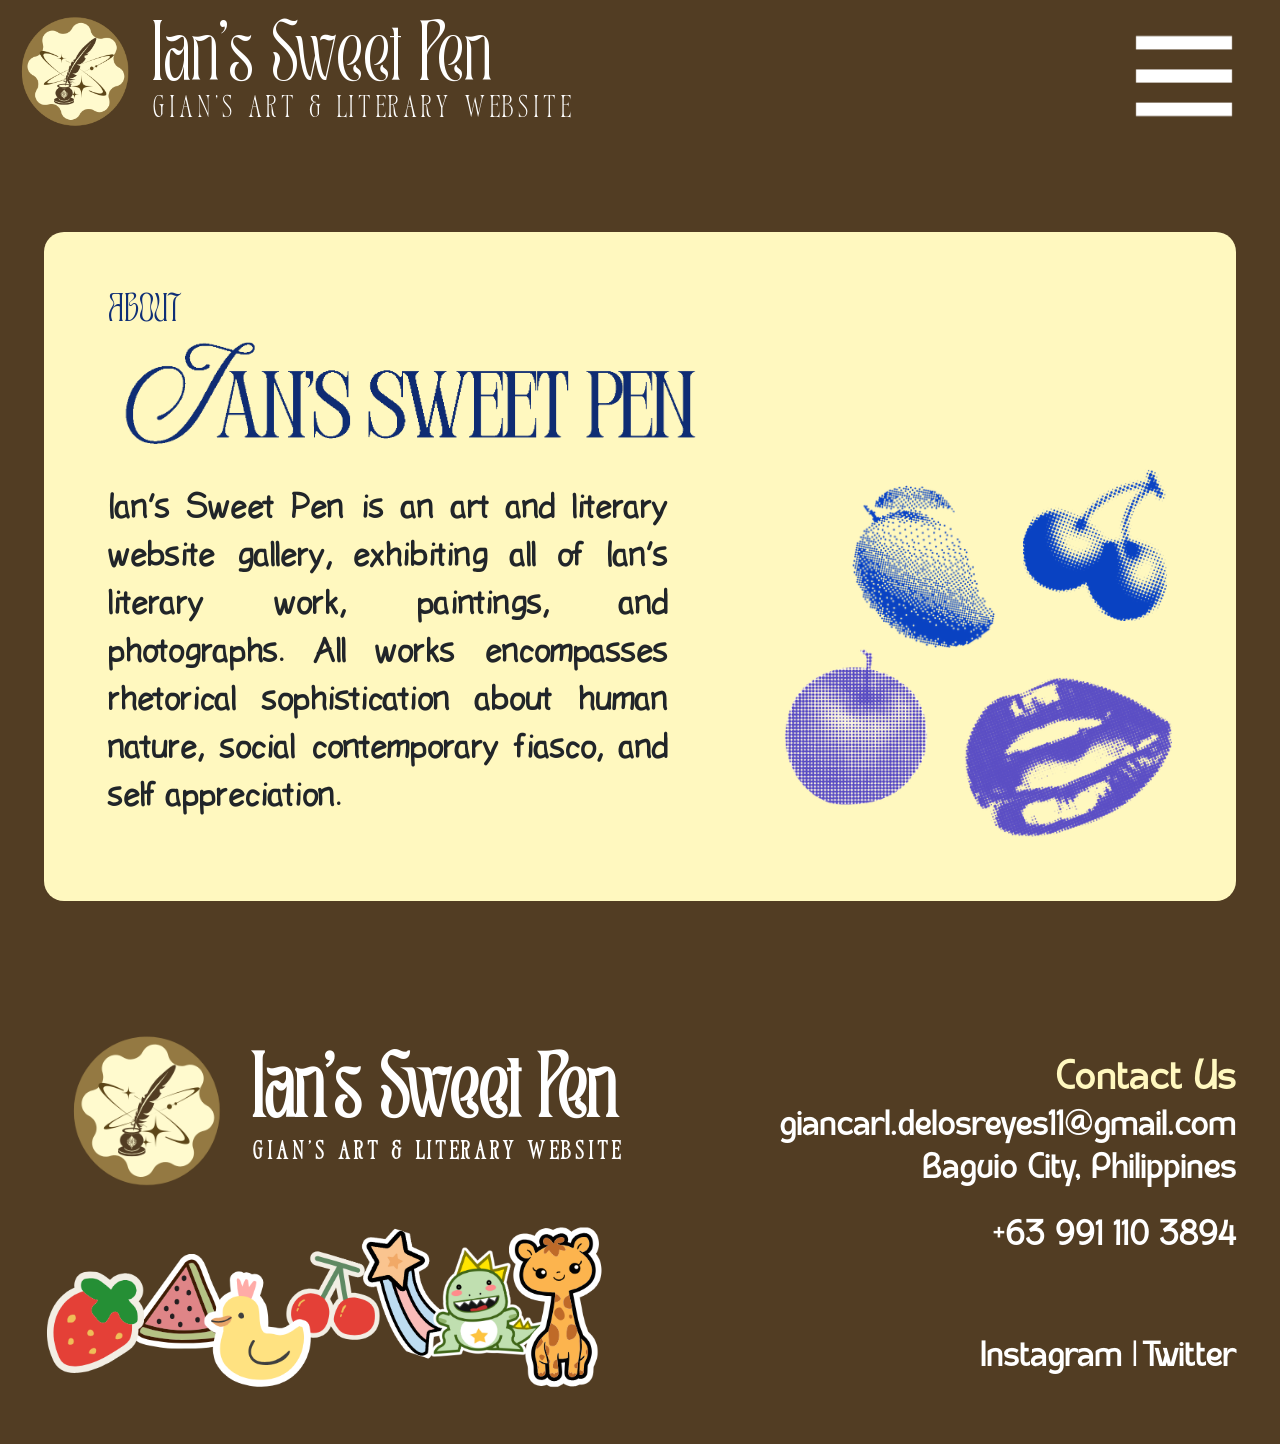
<file: about.html>
<!DOCTYPE html>
<html>
    <head>
        <meta charset="UTF-8">
        <meta name="viewport" content="width=device-width, initial-scale=1.0">
        <link rel="stylesheet" href="about.css">
        <link rel="stylesheet" href="https://cdn.jsdelivr.net/npm/bootstrap@5.3.6/dist/css/bootstrap.min.css">
        <link rel="shortcut icon" href="Images/favicon.png" type="image/x-icon">
        <title>About Us | Ian's Sweet Pen</title>
    </head>

    <header class="header">
    <div class="divHeaderLogos">
        <a href="index.html"><img src="Images/Logo.png" alt="Ian's Sweet Pen round logo" class="headerLogo"></a>
        <div class="textLogos">
            <a href="index.html"><h1 class="textHeaderLogo">Ian's Sweet Pen</h1></a>
            <a href="index.html"><h4 class="textSubheaderLogo">Gian's Art & Literary Website</h4></a>
        </div>

         <a href="contact.html"><h5 class="contactButton">Contact</h5></a>
        <img src="Images/menuicon.png" alt="menu icon" class="menuIcon" onclick="showSideBar()">
        <img src="Images/close icon.png" alt="close icon" class="closeIcon" onclick="closeSideBar()">
    </div>
    </header>


<body>
    <div class="searchEngine">
        <form onsubmit="submitEvent(event)">
        <div class="search-alignment">
            <button type="submit" class="searchButton"><img src="Images/Search icon.png" alt="submit button icon"></button>
            <input type="search" name="search" class="searchInput" placeholder="Search anything..." oninput="filterItems()" autocomplete="off">
        </div>
        <ul class="resultsContainer">
            <a href="index.html"><li class="result-item">Home</li></a>
            <a href="about.html"><li class="result-item">About</li></a>
            <a href="achievements.html"><li class="result-item">Achievements</li></a>
            <a href="profile.html"><li class="result-item">Author's profile</li></a>
            <a href="contact.html"><li class="result-item">Contact</li></a>
            <a href="index.html#row1"><li class="result-item">Proditiophobia</li></a>
            <a href="index.html#row2"><li class="result-item">Sister, Me too</li></a>
            <a href="index.html#row3"><li class="result-item">Lotus Flower</li></a>
            <a href="index.html#row4"><li class="result-item">Beleaguered in Love</li></a>
            <a href="index.html#row5"><li class="result-item">One Million Stars: One Million Kilometers to Connect Us</li></a>
            <a href="index.html#row6"><li class="result-item">When the Arduous Life Tries to Kill You</li></a>
            <a href="index.html#row7"><li class="result-item">Twenty Years</li></a>
            <a href="index.html#row8"><li class="result-item">They Will</li></a>
            <a href="index.html#row9"><li class="result-item">The Unorthodox Barbie</li></a>
            <a href="index.html#row10"><li class="result-item">Dear Human,</li></a>
           <a href="index.html#row11"> <li class="result-item">Dear little Gian,</li></a>
            <a href="index.html#rowart"><li class="result-item">Art Gallery</li></a>
        </ul>
        </form>
    </div>

    
    <nav class="navbarlarge">
        <div class="horizontalmenu">
        <ul>
            <li class="menu"><a href="index.html">Home</a></li>
            <li class="currentmenu">About</li>
            <li class="menu"><a href="achievements.html">Achievements</a></li>
            <li class="menu"><a href="profile.html">Author's profile</a></li>
        </ul>
	    </div>
    </nav>
    <div class="container-fluid">
        <div class="row">
            <div class="col-12" style="background-color: #523d23;">
                <div class="containerwrapper">
                    <div class="aboutContents">
                        <div class="leftcontent">
                            <div class="abouttitle">
                                <h3 class="about">ABOUT</h3>
                                <img src="Images/ianssweetpenabout.gif" alt="ian's sweet pen in different fonts" class="aboutian">
                            </div>
                            
                            <p class="aboutiancontent">
                                Ian’s Sweet Pen is an art and literary 
                                website gallery, exhibiting all of Ian’s    
                                literary work, paintings, and  
                                photographs. All works encompasses 
                                rhetorical sophistication about human 
                                nature, social contemporary fiasco, and 
                                self appreciation.
                            </p>
                        </div>
                        <div class="rightcontents">
                            <div class="movableimages">
                                <img src="Images/apple.png" alt="just an apple" class="apple draggable"  draggable="false" >
                                <img src="Images/lips.png" alt="a lip with gloss" class="lips draggable"draggable="false" >
                                <img src="Images/mango.png" alt="mango" class="mango draggable"   draggable="false"> 
                                <img src="Images/cherry.png" alt="2 cherries" class="cherry draggable" draggable="false">
                            </div> 
                        </div>
                        
                    </div>
                </div>
            </div>
        </div>
    </div>

    <ul class="mobileMenuContainer">
        <a href="index.html" style="text-decoration: none;"><li class="mobileMenu">Home</li></a>
        <li class="currentmobilemenu">About</li>
        <a href="achievements.html" style="text-decoration: none;"><li class="mobileMenu">Achievements</li></a>
        <a href="profile.html" style="text-decoration: none;"><li class="mobileMenu">Author's profile</li></a>
        <a href="contact.html" style="text-decoration: none;"><li class="mobileMenu">Contact</li></a>
        <div class="searchEngineMobile">
        <form onsubmit="submitMobileEvent(event)">
        <div class="search-alignment">
            <button type="submit" class="searchButton"><img src="Images/Search icon.png" alt="submit button icon"></button>
            <input type="search" name="search" class="searchInput" id="searchInputMobile" placeholder="Search anything..." oninput="filterItemsMobile()" autocomplete="off">
        </div>
        <ul class="resultsContainer" id="resultsContainerMobile">
            <a href="index.html"><li class="result-itemMobile">Home</li></a>
            <a href="about.html"><li class="result-itemMobile">About</li></a>
            <a href="achievements.html"><li class="result-itemMobile">Achievements</li></a>
            <a href="profile.html"><li class="result-itemMobile">Author's profile</li></a>
            <a href="contact.html"><li class="result-itemMobile">Contact</li></a>
            <a href="index.html#row1"><li class="result-itemMobile">Proditiophobia</li></a>
            <a href="index.html#row2"><li class="result-itemMobile">Sister, Me too</li></a>
            <a href="index.html#row3"><li class="result-itemMobile">Lotus Flower</li></a>
            <a href="index.html#row4"><li class="result-itemMobile">Beleaguered in Love</li></a>
            <a href="index.html#row5"><li class="result-itemMobile">One Million Stars: One Million Kilometers to Connect Us</li></a>
            <a href="index.html#row6"><li class="result-itemMobile">When the Arduous Life Tries to Kill You</li></a>
            <a href="index.html#row7"><li class="result-itemMobile">Twenty Years</li></a>
            <a href="index.html#row8"><li class="result-itemMobile">They Will</li></a>
            <a href="index.html#row9"><li class="result-itemMobile">The Unorthodox Barbie</li></a>
            <a href="index.html#row10"><li class="result-itemMobile">Dear Human,</li></a>
           <a href="index.html#row11"> <li class="result-itemMobile">Dear little Gian,</li></a>
            <a href="index.html#rowart"><li class="result-itemMobile">Art Gallery</li></a>
        </ul>
        </form>
    </ul>
</body>

<footer>
    <div class="container-fluid">
        <div class="row rowLogo" style="background-color: #523d23;">
            <div class="col-12 col-lg-6" style="margin-top: 2rem;">
                <div class="footerEntirelogo">
                    <a href="index.html"><img src="Images/Logo.png" class="footerLogo" alt="ian's sweet pen logo"></a>
                    <div class="footerSubLogo">
                        <a href="index.html"><h1 class="footerMainLogo">Ian's Sweet Pen</h1></a>
                        <a href="index.html"><h4 class="footersublogo">Gian's Art & Literary Website</h4></a>
                    </div> 
                </div>
            </div>
            <div class="col-12 col-lg-6">
                <div class="contactInfo">
                    <h3 style="font-size: 2rem; color: #fff8bf;">Contact Us</h3>
                    <h3>giancarl.delosreyes11@gmail.com</h3>
                    <h3>Baguio City, Philippines</h3>
                </div>
            </div>
        </div>
        <div class="row rowLogo2">
            <div class="col-12 col-lg-6 order-2 order-lg-1" style="background-color: #523d23; padding-bottom: 3rem;">
                <img src="Images/emojifooter.png" class="emojiFooter" alt="emoji cute animals">
            </div>
             <div class="col-12 col-lg-6 order-1 order-lg-2" style="background-color: #523d23;">
                <div class="remainingInfo">
                    <h3 class="contactNum">+63 991 110 3894</h3>
                    <div class="socials">
                         <a href="https://www.instagram.com/gian_delos_reyes_17/" target="_blank"><h3>Instagram | </h3></a>
                        <a href="https://x.com/Eduvise_Ian?" target="_blank"><h3 style="padding-left: 5px;">Twitter</h3></a>
                    </div>
                </div>
  
             </div>
        </div>
    </div>
</footer>
</html>

<script src="https://cdn.jsdelivr.net/npm/bootstrap@5.3.8/dist/js/bootstrap.bundle.min.js" integrity="sha384-FKyoEForCGlyvwx9Hj09JcYn3nv7wiPVlz7YYwJrWVcXK/BmnVDxM+D2scQbITxI" crossorigin="anonymous">
</script>

<script>

    

    const draggableItems = document.querySelectorAll('.draggable');

    draggableItems.forEach(item => {
        let offsetX, offsetY;

        item.addEventListener("pointerdown", (eventObj)=>{

            offsetX = eventObj.clientX - item.offsetLeft;
            offsetY = eventObj.clientY - item.offsetTop;

            const move = (e)=>{
                item.style.left = (e.clientX - offsetX) + "px";
                item.style.top = (e.clientY - offsetY) + "px";
                item.style.cursor = "url('Images/grabcursor.png'),auto";
            };

            const release = ()=>{
                document.removeEventListener("pointermove",move);
                document.removeEventListener("pointerup",release);
                item.style.cursor = "url('Images/dragme.png'),auto";
            };
            
            document.addEventListener("pointermove",move);
            document.addEventListener("pointerup",release);
        });
    });


     function filterItems(){
        const input = document.querySelector('.searchInput').value.toLowerCase();
        const resultsContainer = document.querySelector('.resultsContainer');
        const items = resultsContainer.querySelectorAll('.result-item');

        if(input){
            resultsContainer.style.display = 'flex';
                items.forEach(item => {
                    const text = item.textContent.toLowerCase();

                    if(text.includes(input)){
                        item.style.display = 'flex';
                    }else{
                        item.style.display = 'none';
                    }
            });
        }else{
            resultsContainer.style.display = 'none';
        }

    }

    function filterItemsMobile(){
        const input = document.getElementById('searchInputMobile').value.toLowerCase();
        const resultsContainer = document.getElementById('resultsContainerMobile');
        const items = resultsContainer.querySelectorAll('.result-itemMobile');

        if(input){
            resultsContainer.style.display = 'flex';
                items.forEach(item => {
                    const text = item.textContent.toLowerCase();

                    if(text.includes(input)){
                        item.style.display = 'flex';
                    }else{
                        item.style.display = 'none';
                    }
            });
        }else{
            resultsContainer.style.display = 'none';
        }
    }

     function submitEvent(event){
        event.preventDefault();

        const searchInput = document.querySelector('.searchInput');
        const query = searchInput.value.trim().toLowerCase();

        console.log(query);

        if(query){
            if(query == "home"){
                window.location.href = 'index.html';
            }else if( query == "about"){
                window.location.href = 'about.html';
            }else if( query == "achievements"){
                window.location.href = 'achievements.html';
            }else if( query == "profile" || query=="author's profile"){
                window.location.href = 'profile.html';
            }else if( query == "contact"){
                window.location.href = 'contact.html';
            }else if( query == "proditiophobia"){
                window.location.href = '#row1';
            }else if( query == "sister,me too"){
                window.location.href = '#row2';
            }else if( query == "lotus flower"){
                window.location.href = '#row3';
            }else if( query == "beleaguered in love"){
                window.location.href = '#row4';
            }else if( query == "one million stars: one million kilometers to connect us"){
                window.location.href = '#row5';
            }else if( query == "when the arduous life tries to kill you"){
                window.location.href = '#row6';
            }else if( query == "twenty years"){
                window.location.href = '#row7';
            }else if( query == "they will"){
                window.location.href = '#row8';
            }else if( query == "the unorthodox barbie"){
                window.location.href = '#row9';
            }else if( query == "dear human,"){
                window.location.href = '#row10';
            }else if( query == "dear little gian,"){
                window.location.href = '#row11';
            }else if( query == "art gallery"){
                window.location.href = '#rowart';
            }else{
                alert('Sorry, no matching content found for '+query);
            }
        }
    }

function submitMobileEvent(event){
        event.preventDefault();

        const searchInput = document.getElementById('searchInputMobile');
        const query = searchInput.value.trim().toLowerCase();

        console.log(query);

        if(query){
            if(query === "home"){
                window.location.href = 'index.html';
            }else{
                alert('Sorry, no matching content found for '+query);
            }
        }
    }


    function showSideBar() {
        const closeIcon = document.querySelector('.closeIcon'); 
        const menuIcon = document.querySelector('.menuIcon');
        const menuContainer = document.querySelector('.mobileMenuContainer');

        menuContainer.style.display = 'block';
        menuIcon.style.display = 'none';
        closeIcon.style.display = 'flex';
    }


    function closeSideBar() {
        const closeIcon = document.querySelector('.closeIcon'); 
        const menuIcon = document.querySelector('.menuIcon');
        const menuContainer = document.querySelector('.mobileMenuContainer');

        menuContainer.style.display = 'none';
        menuIcon.style.display = 'flex';
        closeIcon.style.display = 'none';
    }

    const viewport = window.matchMedia("(max-width: 1300px)");
    viewport.addEventListener('change',changeViewport);

    changeViewport(viewport);

    function changeViewport(mq){
        const closeIcon = document.querySelector('.closeIcon'); 
        const menuIcon = document.querySelector('.menuIcon');
        const menuContainer = document.querySelector('.mobileMenuContainer');

        if(mq.matches){
            menuContainer.style.display = 'none';
            menuIcon.style.display = 'flex';
            closeIcon.style.display = 'none';
        }else{
            menuContainer.style.display = 'none';
            menuIcon.style.display = 'none';
            closeIcon.style.display = 'none';
        }
    }
</script>
</file>
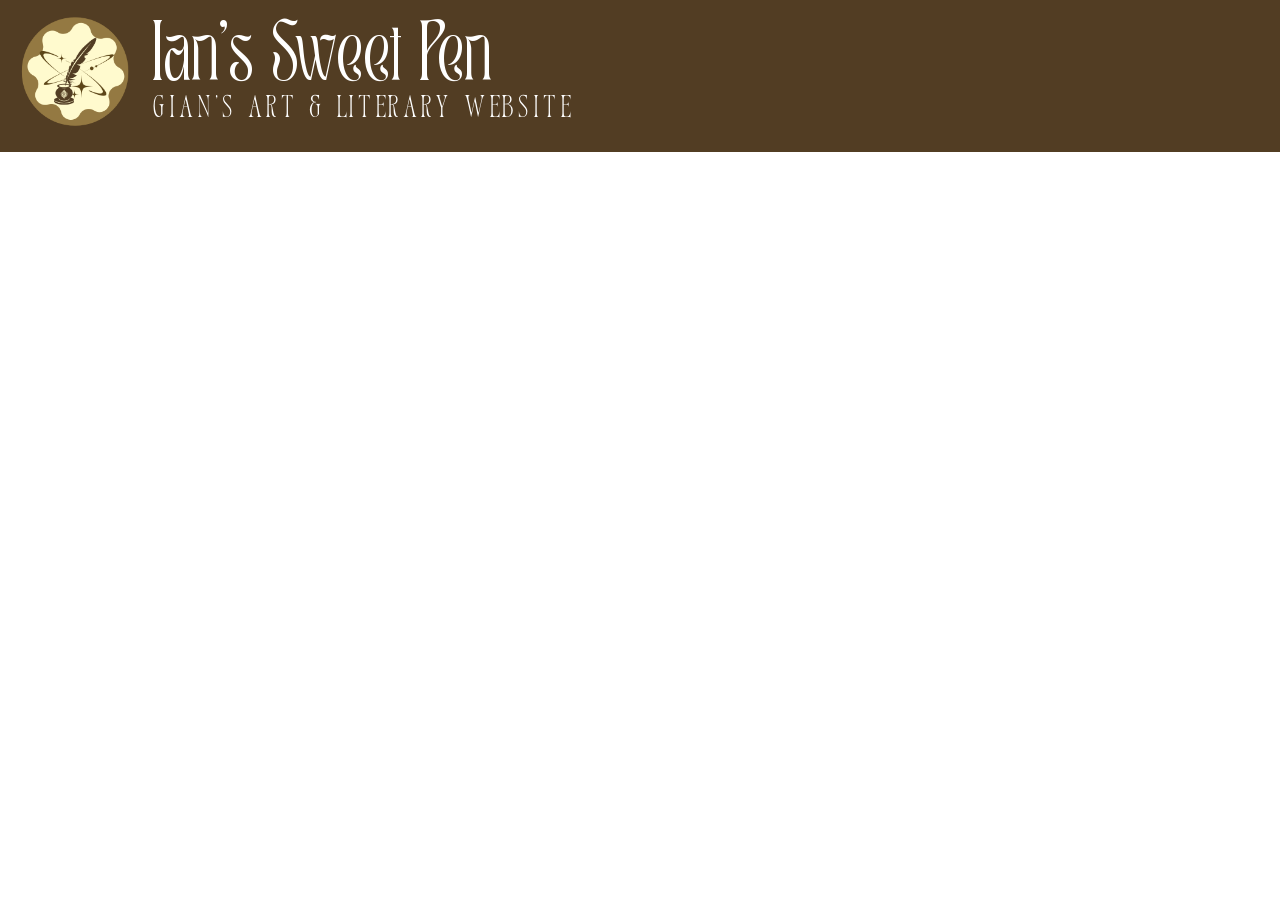
<file: sample.html>
<!DOCTYPE html>
<html>
    <head>
        <meta charset="UTF-8">
        <meta name="viewport" content="width=device-width, initial-scale=1.0">
        <link rel="stylesheet" href="stylessample.css">
        <link rel="stylesheet" href="https://cdn.jsdelivr.net/npm/bootstrap@5.3.6/dist/css/bootstrap.min.css">

    </head>
    <header class="header">
    <div class="divHeaderLogos">
        <img src="Images/Logo.png" alt="Ian's Sweet Pen round logo" class="headerLogo">
        <div class="textLogos">
            <h1 class="textHeaderLogo">Ian's Sweet Pen</h1>
            <h4 class="textSubheaderLogo">Gian's Art & Literary Website</h4>
        </div>
    </div>
    </header>

    <body>
    <div class="searchEngine">
        <form onsubmit="submitEvent(event)">
        <div class="search-alignment">
            <button type="submit" class="searchButton"><img src="Images/Search icon.png"></button>
            <input type="search" name="search" class="searchInput" placeholder="Search anything..." oninput="filterItems()" autocomplete="off">
        </div>
        <ul class="resultsContainer">
            <li class="result-item">Home</li>
            <li class="result-item">About</li>
            <li class="result-item">Achievements</li>
            <li class="result-item">Author's profile</li>
            <li class="result-item">Contact</li>
        </ul>
        </form>
    </div>

    </body>

    <script>
        function filterItems(){
            const input = document.querySelector('.searchInput').value.toLowerCase();
            const resultsContainer = document.querySelector('.resultsContainer');
            const items = resultsContainer.querySelectorAll('.result-item');

            if(input){
                resultsContainer.style.display = 'flex';
                    items.forEach(item => {
                        const text = item.textContent.toLowerCase();

                        if(text.includes(input)){
                            item.style.display = 'flex';
                        }else{
                            item.style.display = 'none';
                        }
                });
            }else{
                resultsContainer.style.display = 'none';
            }

        }
    </script>
        

    <script>
        function submitEvent(event){
            event.preventDefault();

            const searchInput = document.querySelector('.searchInput');
            const query = searchInput.value.trim().toLowerCase();

            console.log(query);

            if(query){
                if(query === "home"){
                    window.location.href = 'index.html';
                }else{
                    alert('Sorry, no matching content found for '+query);
                }
            }
        }
    </script>





</html>
</file>
<file: about.css>
@font-face {
    font-family: 'Tan Summers';
    src: url(Fonts/TAN-SUMMERS.otf);
}

@font-face {
    font-family: 'Palatino';
    src: url(Fonts/Palatino_Medium.otf);
}

@font-face{
    font-family:'Tan Astoria';
    src: url(Fonts/TAN-ASTORIA-Display.ttf);
}

@font-face {
    font-family: 'Tan Variety';
    src: url(Fonts/TAN-_VARIETY.otf);
}

@font-face {
    font-family: 'Times New Roman';
    src: url(Fonts/Tinos-Regular.ttf);
}

@font-face {
    font-family: 'Comic Sans';
    src: url(Fonts/Ldfcomicsanslight-6dZo.ttf);
}

:root{
    --fs-1:3.7rem;
    --fs-2:1.8rem;
    --fs-3:1.7rem;
    --fs-4:1.5rem;
    --fs-5:2rem;
    --fs-6:16rem;
    --fs-7:9.5rem;
    --fs-8: 2.5rem;
    --fs-10: 3rem;
    --fs-11: 2.5rem;
}

*{
    cursor: url(Images/pointercursor.png),auto;
}

body{
    margin: 0;
    overflow-x: hidden;
}


.header{
    background-color: #523d23;
}

.headerLogo{
    width: var(--fs-7);
    height: var(--fs-7);
    cursor: url(Images/linkcursor.png),auto;
}

.textHeaderLogo{
    font-family: 'Tan Astoria';
    font-size: var(--fs-1);
    color: white;
    margin: 0px;
    cursor: url(Images/linkcursor.png),auto;

}


.textSubheaderLogo{
    font-family: 'Tan Variety';
    color: white;
    letter-spacing: 4px;
    font-size: var(--fs-2);
    margin: 0px;
    margin-top:-7px;
    cursor: url(Images/linkcursor.png),auto;
}

.textLogos{
    display: flex;
    flex-direction: column;
    align-self: center;
    
}


.divHeaderLogos{
    display: flex;
    flex-direction: row;
}

.divHeaderLogos a{
    text-decoration: none;
    color: white;
}

.searchButton img{
    width: var(--fs-8);
    height: var(--fs-8);
    cursor: url(Images/linkcursor.png),auto;
}

.searchButton{
    border-color: transparent;
    background-color: transparent;
}

.searchEngine{
    position: absolute;
    width: 35%;
    padding: 15px;
    background-color: white;
    border-radius: 50px;
    top:var(--fs-5);
    right: var(--fs-6);
    z-index: 2;
}

.searchEngineMobile{
    width: 90%;
    padding: 15px;
    background-color: white;
    border-radius: 50px;
    margin: 20px 0;
}

.searchInput{
    font-family: 'Tan Summers';
    font-size: var(--fs-3);
    outline: none;
    border: 0; 
    width: 85%;
    cursor: url(Images/linkcursor.png),auto;
}


.searchInput::placeholder{
    color: #523d23;
}

.search-alignment{
    display: flex;
    flex-direction: row;
    align-self: center;
    gap: 3px;
}

.search-alignment input{
    color: #523d23;
 
}

.resultsContainer{
    display: flex;
    flex-direction: column;
    padding-left:0;
    display: none;
}

.result-item{
    font-family: 'Palatino';
    font-size: var(--fs-4);
    list-style: none;
    padding-top: 10px;
    padding-bottom: 10px;
    padding-left: 20px;
    border-bottom: 1px solid #eee;
    color: #523d23;
}

.result-itemMobile{
    font-family: 'Palatino';
    font-size: var(--fs-4);
    list-style: none;
    padding-top: 10px;
    padding-bottom: 10px;
    padding-left: 20px;
    border-bottom: 1px solid #eee;
    color: #523d23;
}


.result-item:hover{
    color:#fff8bf;
    background-color: #523d23;
    cursor: url(Images/linkcursor.png),auto;
}

.result-itemMobile:hover{
    color:#fff8bf;
    background-color: #523d23;
    cursor: url(Images/linkcursor.png),auto;
}

.contactButton{
    position: absolute;
    font-family: 'Tan Astoria';
    top: var(--fs-5);
    right: var(--fs-11);
    color: white;
    font-size: var(--fs-10);
    border: 3px solid white;
    line-height: 1;
    border-radius: 45px;
    padding: 20px;
    padding-bottom: 5px;

}


.contactButton:hover{
    background-size: cover;
    background-image: url(Images/Contacthover.gif);
    background-repeat: no-repeat;
    color: #fff8bf;
    border-color: #fff8bf;  
    transform: scale(1.1);
    transition-duration: 2s; 
    text-shadow: 2px 2px 20px black;
    cursor: url(Images/linkcursor.png),auto;
}

.mobileMenuContainer{
    background-color: rgba(250, 255, 183, 0.63);
    backdrop-filter: blur(10px);
    padding: 1.5rem 0;
    padding-left: 10rem;
    padding-right: 13rem;
    box-shadow: 0 3px 10px rgba(0, 0, 0, 0.1);
    display: none;
    position: absolute;
    width: 100%;
    animation: slide-down 1s ease-out;
    position: absolute;
    z-index: 1;
    top:0;
    margin-top: 9rem;
}

@keyframes slide-down {
      0% { opacity: 0; transform: translateY(-10%); z-index: -1;}   
      25% {z-index: -1;}
      50%{z-index:-1;}
    100% { opacity: 1; transform: translateY(0);}
}


.mobileMenu{
    font-weight: 1000;
    font-size: var(--fs-2);
    font-family: 'Tan Summers';
    list-style: none;
    color: #523d23;
    padding: 7px 0;
    padding-left: 2rem;
    line-height: 1.5;
    border-radius: 10px;
}

.menuIcon{
    width: 8rem;
    height: 10rem;
    position: absolute;
    right: 2rem;
    display: flex;
    align-self: center;
    cursor: url("Images/linkcursor.png"),pointer;
}

/*might not work later because a tag is not in place after the class*/
.mobileMenu:hover{
    background-color: #523d23;
    color: #fff8bf;
    cursor: url(Images/linkcursor.png),auto;
}

.currentmobilemenu{
    font-weight: 1000;
    font-size: var(--fs-2);
    font-family: 'Tan Summers';
    list-style: none;
    background-color: #523d23;
    color: #fff8bf;
    padding: 7px 0;
    padding-left: 2rem;
    line-height: 1.5;
    border-radius: 10px;
}

.closeIcon{
    position: absolute;
    width: 8rem;
    height: 8rem;
    right: 2rem;
    display: flex;
    align-self: center;
    display: none;
    cursor: url("Images/linkcursor.png"),pointer;
}

.footerLogo{
    width: 13rem;
}

.footerEntirelogo{
    display: flex;
    flex-direction: row;
    align-items: center;
    padding-left: 2rem;
}

.footerSubLogo{
    display: flex;
    flex-direction: column;
}

.footerMainLogo{
    font-family: 'Tan Astoria';
    font-size: 4rem;
    font-weight: 600;
    margin-bottom: 0;
    color: white;
}

.footersublogo{
    font-family: 'Tan Variety';
    margin-top: 0;
    letter-spacing: 0.25rem;
    font-weight: 600;
    color: white;
}

.footerSubLogo a{
    text-decoration: none;
}

.contactInfo{
    display: flex;
    flex-direction: column;
    align-items: end;
    gap: 3px;
    padding-right: 2rem;
    margin-top: 5rem;
}

.contactInfo h3{
    font-family: 'Tan Summers';
    font-weight: 600;
    color: white;
    font-size: 1.7rem;
    
}

.emojiFooter{
    width: 37rem;
    padding-left: 2rem;
}

.socials{
    display: flex;
    flex-direction: row;
}

.socials a{
    color: white;
    text-decoration: none;
    font-family: 'Tan Summers';
}

.socials a h3{
    font-size: 1.7rem;
    font-weight: 600;
    cursor: url(Images/linkcursor.png),auto;
}

.contactNum{
    font-size: 1.7rem;
    font-family: 'Tan Summers';
    color: white;
    font-weight: 600;
}

.remainingInfo{
    padding-right: 2rem;
    display: flex;
    flex-direction: column;
    align-items: end;
    gap: 5rem;
}



.horizontalmenu ul{
    list-style: none;
    padding: 10px 0;
    gap: 20px;
    display: flex;
    flex-direction: row;
    justify-content: center;
    z-index: 1;
    position: absolute;
    justify-self: center;
}

.currentmenu{
    font-size: var(--fs-2) ;
    color: #fff8bf;
    font-family: 'Tan Summers';
    font-weight: 600;
    padding: 7px 10px;
    background-color: #7d5d1e;
}



.menu{
    padding: 7px 10px;
    position: relative;
}

.menu::before{
    content: '';
    position: absolute;
    width: 0;
    bottom: 0;
    height: 4px;
    left: 50%;
    background-color: #fff8bf;
    transition: all 0.5s;
}

.menu:hover{
    transform: scale(1.1);
    transition-duration: 1s;
    
}

.menu a:hover{
    color: #fff96a;
    cursor: url(Images/linkcursor.png),auto;
}

.menu:hover::before{
    width: 100%;
    left:0;
}

.menu a{
    font-size: var(--fs-2);
    font-weight: 600;
    font-family: 'Tan Summers';
    text-decoration: none;
    color: #fff8bf;
}

.containerwrapper{
    background-color:#fff8bf;
    border-radius:20px;
    margin:5rem 2rem;
    padding: 4rem;
}

.aboutContents{
    display: flex;
    flex-direction: row;
    position: relative;
}

.aboutian{
    width: 40rem;
    cursor: url(Images/cursorIan.png),auto;
}

.abouttitle{
    position: relative;
    display: inline-block;
}


.about{
    font-family: 'Tan Astoria';
    color: #102f76;
    position: absolute;

}

.aboutiancontent{
    font-family: 'Comic Sans';
    padding-top: 2rem;
    text-align: justify;
    font-size: 2rem;
    font-weight: 600;
    width: 35rem;
}

.movableimages{
    position: relative;
    width: 400px;
    height: 400px;
}

.movableimages img{
    position: absolute;
}

.apple{
    width: 9rem;
    bottom: 2rem;
    left: 12px;
}

.lips{
    width: 13rem;
    bottom: 0;
    right: 0;
}

.mango{
    width: 9rem;
    left: 5rem;
    top: 3rem;
}

.cherry{
    width: 9rem;
    right: 5px;
    top: 2rem;
}

.rightcontents{
    flex: 1 1 350px;
    display: flex;
    justify-content: flex-end; 
    align-items: flex-end; 
}

.draggable{
    z-index: 6;
    cursor: url(Images/Dragme.png),pointer;
}

.resultsContainer a{
    text-decoration: none;
    color: inherit;
}

.resultsContainerMobile a{
    text-decoration: none;
    color: inherit;
}





@media screen and (max-width: 375px){
    :root{
    --fs-1: 1.7rem;
    --fs-2: 0.8rem;
    --fs-4: 1rem;
    --fs-7: 5.5rem;
    --fs-8: 1.5rem;
    --fs-3: 0.9rem;
    }

    .menuIcon{
        position: relative;
        width: 3rem;
        height: 4rem;
        transform: translateX(1.5rem);
    }

    .closeIcon{
        position: relative;
        width: 3rem;
        height: 4rem;
        transform: translateX(1.5rem);
    }

    .mobileMenuContainer{
        padding-left: 2rem;
        padding-right: 2rem;
        margin-top: 4.9rem;
    }
    
    

}


@media screen and (min-width: 376px) and (max-width: 490px){
    :root{
    --fs-1:2.3rem;
    --fs-2:0.7rem;
    --fs-4: 1rem;
    --fs-7: 5.5rem;
    --fs-8: 1.7rem;
    --fs-3: 0.9rem;
    }

    .menuIcon{
        width: 3rem;
        height: 4rem;
        right: 1rem;    
    }

    .closeIcon{
        width: 3rem;
        height: 4rem;
        right: 1rem;
    }

    .mobileMenuContainer{
        padding-left: 2rem;
        padding-right: 2rem;
        margin-top: 5rem;
    }
}

@media screen and (min-width: 491px) and (max-width: 730px){
    :root{
    --fs-1:3rem;
    --fs-2:1rem;
    --fs-4: 1.2rem;
    --fs-7: 7rem;
    --fs-8: 2rem;
    --fs-3: 1rem;
    }
    
    .menuIcon{
        width: 5rem;
        height: 6rem;
    }

    .closeIcon{
        width: 6rem;
        height: 6rem;
    }

    .mobileMenuContainer{
        padding-left: 2rem;
        padding-right: 2rem;
        margin-top: 7rem;
    }

    
}



@media screen and (max-width: 1300px){
    .searchEngine{
        display: none;
    }
    .contactButton{
        display: none;
    }

    .horizontalmenu{
        display: none;
    }

    
    
}

@media screen and (min-width: 1301px){
    .menuIcon{
        display: none;
    }


}


@media screen and (min-width: 1441px){

    .textSubheaderLogo{
        letter-spacing: 7px;
    }
    
}



@media screen and (min-width: 1660px){
    :root{
        --fs-6: 16.5rem;    
        --fs-11: 3rem;
    }

    
}

@media screen and (min-width: 1850px){
    :root{
        --fs-6: 20rem;
        --fs-7: 13rem;
        --fs-1: 5rem;
        --fs-2: 2.5rem;
        --fs-8: 3rem;
        --fs-3: 2.5rem;
        --fs-5: 2.5rem;
        --fs-10: 3.9rem;
        --fs-11: 2rem;
    }

    .textSubheaderLogo{
        letter-spacing: 8px;
    }

    .searchEngine{
        padding: 25px;
        border-radius: 65px;
    }

    .contactButton{
        padding: 28px;
        padding-bottom: 13px;
        border-radius: 60px;
        border: 5px solid;
    }
}

@media screen and (max-width: 985px){
    .footerEntirelogo{
        padding-left: 0;
    }

    .footerEntirelogo, .contactInfo{
        justify-self: center;
    }

    .emojiFooter{
        display: flex;
        justify-self: center;
        margin-top: 3rem;
    }

    .contactInfo{
        align-items: center;
        padding-right: 0;
        margin-top: 3rem;
    }
    
    .remainingInfo{
        align-items: center;
        padding-right: 0;
    }

    .aboutian{
        width: 22rem;
    }

    .aboutiancontent{
        font-size: 1.3rem;
        width: 20rem;
    }

    .aboutContents{
        flex-direction: column;
    }


    .apple{
        width: 6rem;
        bottom: 2rem;
        left: 3rem;
    }

    .lips{
        width: 10rem;
        bottom: 0;
        right: 0;
    }

    .mango{
        width: 8rem;
        left: 6rem;
        top: 8rem;
    }

    .cherry{
        width: 8rem;
        right: 5px;
        top: 4rem;
    }

}

@media screen and (max-width: 615px){
    .scrollDown{
        font-size: 1rem;
    }

    .child-Nav{
        bottom: 1rem;
    }

    .footerLogo{
        width: 8rem;
        height: 8rem;
    }

    .footerMainLogo{
        font-size: 2.5rem;
    }

    .footerSubLogo{
        font-size: 1rem;
    }

    .emojiFooter{
        width: 25rem;
        height: 8rem;
    }

    .contactInfo h3, .contactNum, .socials h3{
        font-size: 1.5rem;
    }

    .containerwrapper{
        padding: 2rem 1.5rem;
    }
 
}
</file>
<file: stylessample.css>
@font-face {
    font-family: 'Tan Summers';
    src: url(Fonts/TAN-SUMMERS.otf);
}

@font-face {
    font-family: 'Palatino';
    src: url(Fonts/Palatino_Medium.otf);
}

@font-face{
    font-family:'Tan Astoria';
    src: url(Fonts/TAN-ASTORIA-Display.ttf);
}

@font-face {
    font-family: 'Tan Variety';
    src: url(Fonts/TAN-_VARIETY.otf);
}

:root{
    --fs-1:3.7rem;
    --fs-2:1.8rem;
    --fs-3:1.7rem;
    --fs-4:1.5rem;
    --fs-5:2rem;
    --fs-6:15rem;
    --fs-7:9.5rem;
    --fs-8: 2.5rem;
}

body{
    margin: 0;
}

body{
    background-color: grey;
}

.header{
    background-color: #523d23; /*remove*/
}

.headerLogo{
    width: var(--fs-7);
    height: var(--fs-7);
}

.textHeaderLogo{
    font-family: 'Tan Astoria';
    font-size: var(--fs-1);
    color: white;
    margin: 0px;

}


.textSubheaderLogo{
    font-family: 'Tan Variety';
    color: white;
    letter-spacing: 4px;
    font-size: var(--fs-2);
    margin: 0px;
    margin-top:-7px;
}

.textLogos{
    display: flex;
    flex-direction: column;
    align-self: center;
}


.divHeaderLogos{
    display: flex;
    flex-direction: row;
}

.searchButton img{
    width: var(--fs-8);
    height: var(--fs-8);
}

.searchButton{
    border-color: transparent;
    background-color: transparent;
}

.searchEngine{
    position: absolute;
    width: 35%;
    padding: 15px;
    background-color: white;
    border-radius: 50px;
    top:var(--fs-5);
    right: var(--fs-6);
}

.searchInput{
    font-family: 'Tan Summers';
    font-size: var(--fs-3);
    outline: none;
    border: 0; 
    width: 85%;
}


.searchInput::placeholder{
    color: #523d23;
}

.search-alignment{
    display: flex;
    flex-direction: row;
    align-self: center;
    gap: 3px;
}

.search-alignment input{
    color: #523d23;
 
}

.resultsContainer{
    display: flex;
    flex-direction: column;
    padding-left:0;
    display: none;
}

.result-item{
    font-family: 'Palatino';
    font-size: var(--fs-4);
    list-style: none;
    padding-top: 10px;
    padding-bottom: 10px;
    padding-left: 20px;
    border-bottom: 1px solid #eee;
    color: #523d23;
}

.result-item:hover{
    color:#fff8bf;
    background-color: #523d23;
}

@media screen and (max-width: 1300px){
    .searchEngine{
        display: none;
    }
    
}

@media screen and (min-width: 1441px){

    .textSubheaderLogo{
        letter-spacing: 7px;
    }
    
}



@media screen and (min-width: 1660px){
    :root{
        --fs-6: 20rem;    
    }
    
}

@media screen and (min-width: 1850px){
    :root{
        --fs-6: 20rem;
        --fs-7: 13rem;
        --fs-1: 5rem;
        --fs-2: 2.5rem;
        --fs-8: 3rem;
        --fs-3: 2.5rem;
        --fs-5: 2.5rem;
    }

    .textSubheaderLogo{
        letter-spacing: 8px;
    }

    .searchEngine{
        padding: 25px;
        border-radius: 65px;
    }

}
</file>
